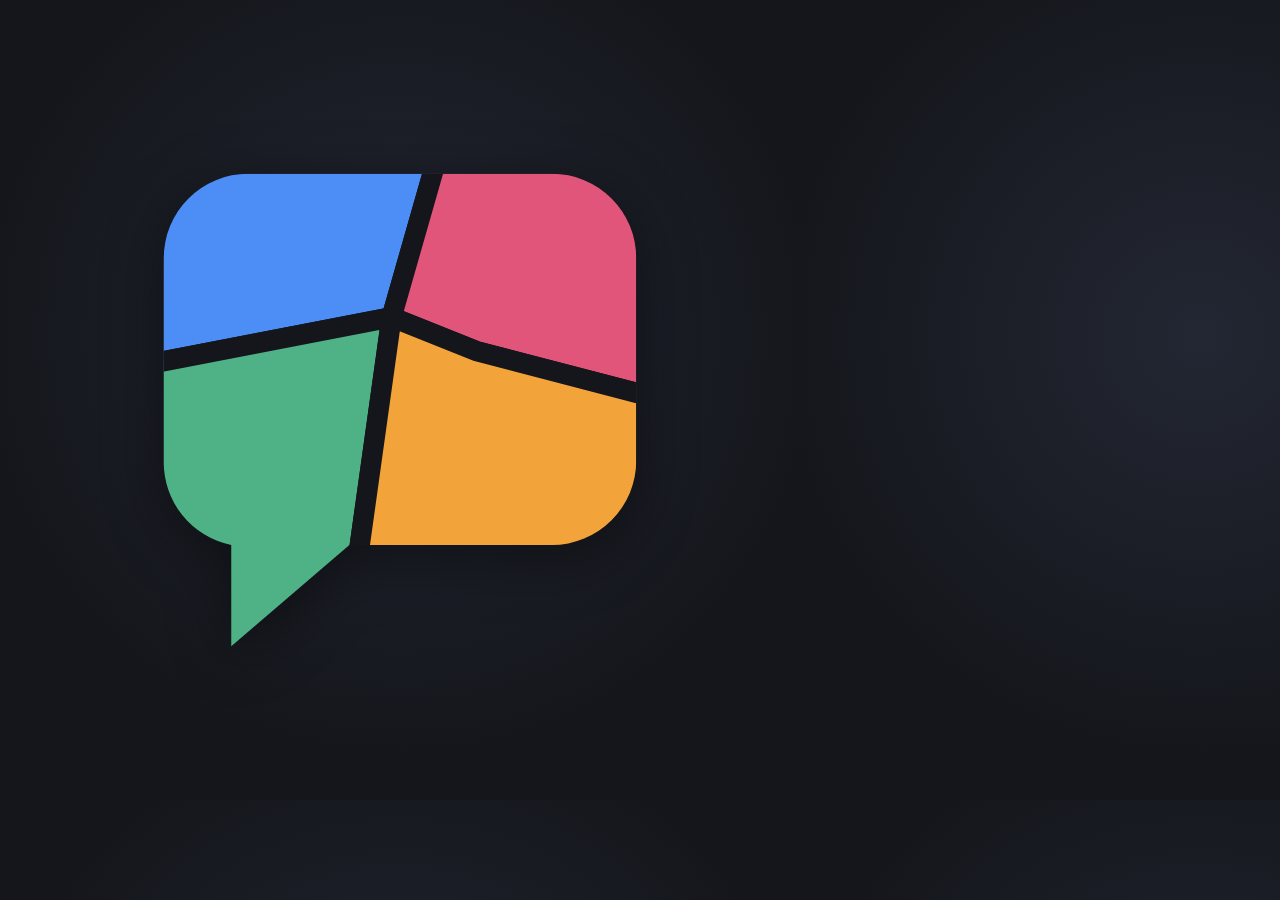
<file: brand/avatar.html>
<!doctype html><html><head><meta charset="utf-8"><style>
*{margin:0}html,body{width:800px;height:800px;overflow:hidden}
body{background:radial-gradient(circle at 50% 42%,#232733 0%,#14161B 70%);display:flex;align-items:center;justify-content:center}
img{width:540px;height:540px;margin-top:20px;filter:drop-shadow(0 12px 30px rgba(0,0,0,.45))}
</style></head><body><img src="logo.svg"></body></html>
</file>
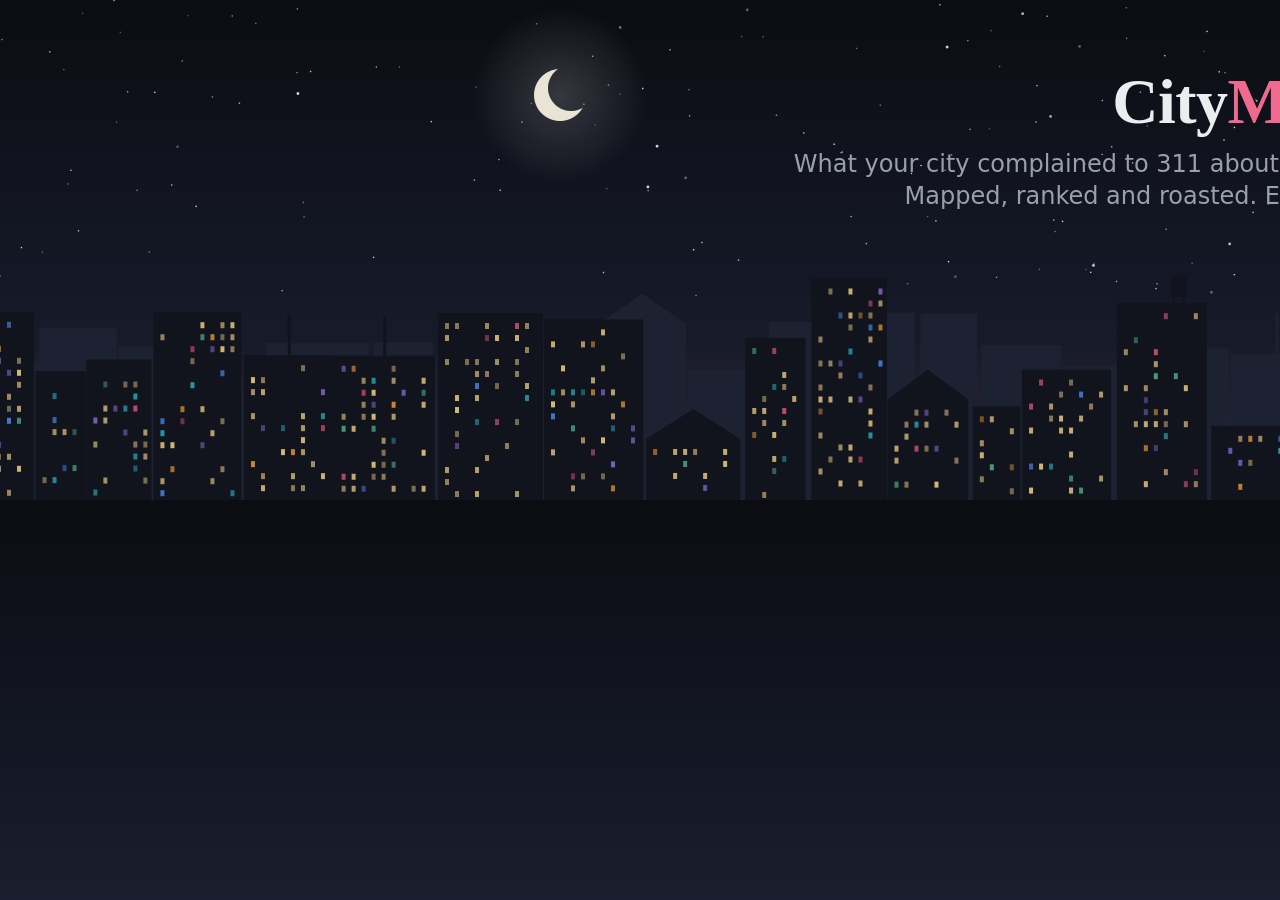
<file: brand/banner.html>
<!doctype html><html><head><meta charset="utf-8"><style>
*{margin:0;box-sizing:border-box}html,body{width:1500px;height:500px;overflow:hidden}
body{background:linear-gradient(#0B0D12 0%,#141826 55%,#1E2233 100%);font-family:-apple-system,system-ui,sans-serif;position:relative}
canvas{position:absolute;left:0;top:0;width:1500px;height:500px}
.txt{position:absolute;right:90px;top:70px;text-align:right;color:#ECEDEF}
.txt h1{font:700 64px/1 "Iowan Old Style",Palatino,Georgia,serif;letter-spacing:-.5px}
.txt h1 em{font-style:normal;color:#F06A8F}
.txt p{font:500 24px/1.35 -apple-system,system-ui,sans-serif;color:#9AA0AB;margin-top:14px}
</style></head><body>
<canvas id="c" width="3000" height="1000"></canvas>
<div class="txt"><h1>City<em>Moods</em></h1><p>What your city complained to 311 about yesterday.<br>Mapped, ranked and roasted. Every night.</p></div>
<script>
const c=document.getElementById('c'),x=c.getContext('2d');x.scale(2,2);
let s=7;const r=()=>(s=(s*16807)%2147483647)/2147483647;
const MOODS=['#4C8DF6','#E2557B','#F2A33A','#8E6CDB','#4FB286','#2BB3C0'];
// stars
for(let i=0;i<170;i++){const sx=r()*1500,sy=r()*300;x.globalAlpha=.25+r()*.6;x.fillStyle='#fff';x.beginPath();x.arc(sx,sy,r()<.9?.8:1.4,0,7);x.fill()}
x.globalAlpha=1;
// moon
const g=x.createRadialGradient(560,95,0,560,95,90);g.addColorStop(0,'rgba(236,237,239,.18)');g.addColorStop(1,'rgba(236,237,239,0)');
x.fillStyle=g;x.fillRect(460,0,200,200);const m=document.createElement('canvas');m.width=m.height=120;const mx=m.getContext('2d');mx.scale(2,2);mx.fillStyle='#E9E4D4';mx.beginPath();mx.arc(30,30,26,0,7);mx.fill();mx.globalCompositeOperation='destination-out';mx.beginPath();mx.arc(41,23,23,0,7);mx.fill();x.drawImage(m,530,65,60,60);
// horizon glow
const h=x.createLinearGradient(0,330,0,500);h.addColorStop(0,'rgba(226,85,123,0)');h.addColorStop(1,'rgba(226,85,123,.10)');x.fillStyle=h;x.fillRect(0,330,1500,170);
function layer(base,minH,maxH,col,winA,seedStep){
  let px=-10;
  while(px<1510){
    const w=40+r()*70,ht=minH+r()*(maxH-minH),top=500-ht;
    x.fillStyle=col;x.fillRect(px,top,w,ht);
    const kind=r();
    if(kind<.12){x.fillRect(px+w/2-1.5,top-40,3,40);} // antenna
    else if(kind<.22){x.beginPath();x.moveTo(px,top);x.lineTo(px+w/2,top-30);x.lineTo(px+w,top);x.fill();} // peak
    else if(kind<.30){x.fillRect(px+w*.2,top-18,w*.6,18);x.fillRect(px+w*.35,top-34,w*.3,16);} // setbacks
    else if(kind<.36){const tx=px+w*.6;x.fillRect(tx,top-22,16,16);x.beginPath();x.moveTo(tx-2,top-22);x.lineTo(tx+8,top-31);x.lineTo(tx+18,top-22);x.fill();x.fillRect(tx+2,top-6,2,6);x.fillRect(tx+12,top-6,2,6);} // water tower
    if(winA>0){
      for(let wy=top+10;wy<492;wy+=12)for(let wx=px+7;wx<px+w-8;wx+=10){
        const v=r();if(v<.30){x.globalAlpha=winA*(.5+r()*.5);x.fillStyle=v<.11?MOODS[Math.floor(r()*MOODS.length)]:'#F5D58A';x.fillRect(wx,wy,4,6)}
      }
      x.globalAlpha=1;
    }
    px+=w+(r()*6);
  }
}
layer(500,90,190,'#1D2232',0,1);
layer(500,60,230,'#11141C',.85,2);
// keep the low-left corner calmer where X places the avatar
</script></body></html>
</file>
